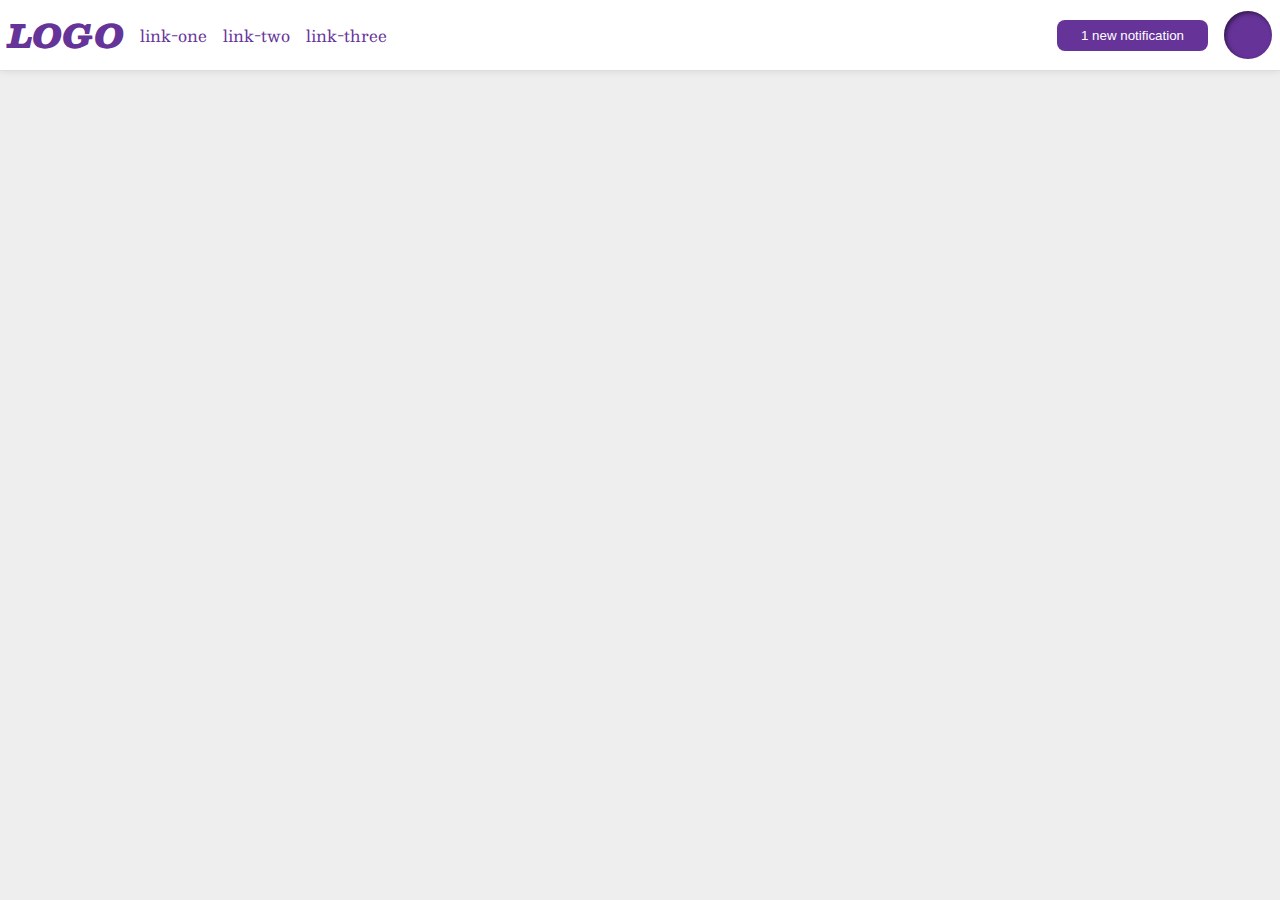
<file: flex/03-flex-header-2/index.html>
<!DOCTYPE html>
<html lang="en">
  <head>
    <meta charset="UTF-8">
    <meta http-equiv="X-UA-Compatible" content="IE=edge">
    <meta name="viewport" content="width=device-width, initial-scale=1.0">
    <title>Flex Header 2</title>
    <link rel="stylesheet" href="style.css">
  </head>
  <body>
    <div class="header">
      <div class="left">
        <div class="logo">
          LOGO
        </div>
        <ul class="links">
          <li><a href="google.com">link-one</a></li>
          <li><a href="google.com">link-two</a></li>
          <li><a href="google.com">link-three</a></li>
        </ul>
      </div>

      <div class="right">
        <button class="notifications">
          1 new notification
        </button>
        <div class="profile-image"></div>
      </div>
    </div>
  </body>
</html>
</file>
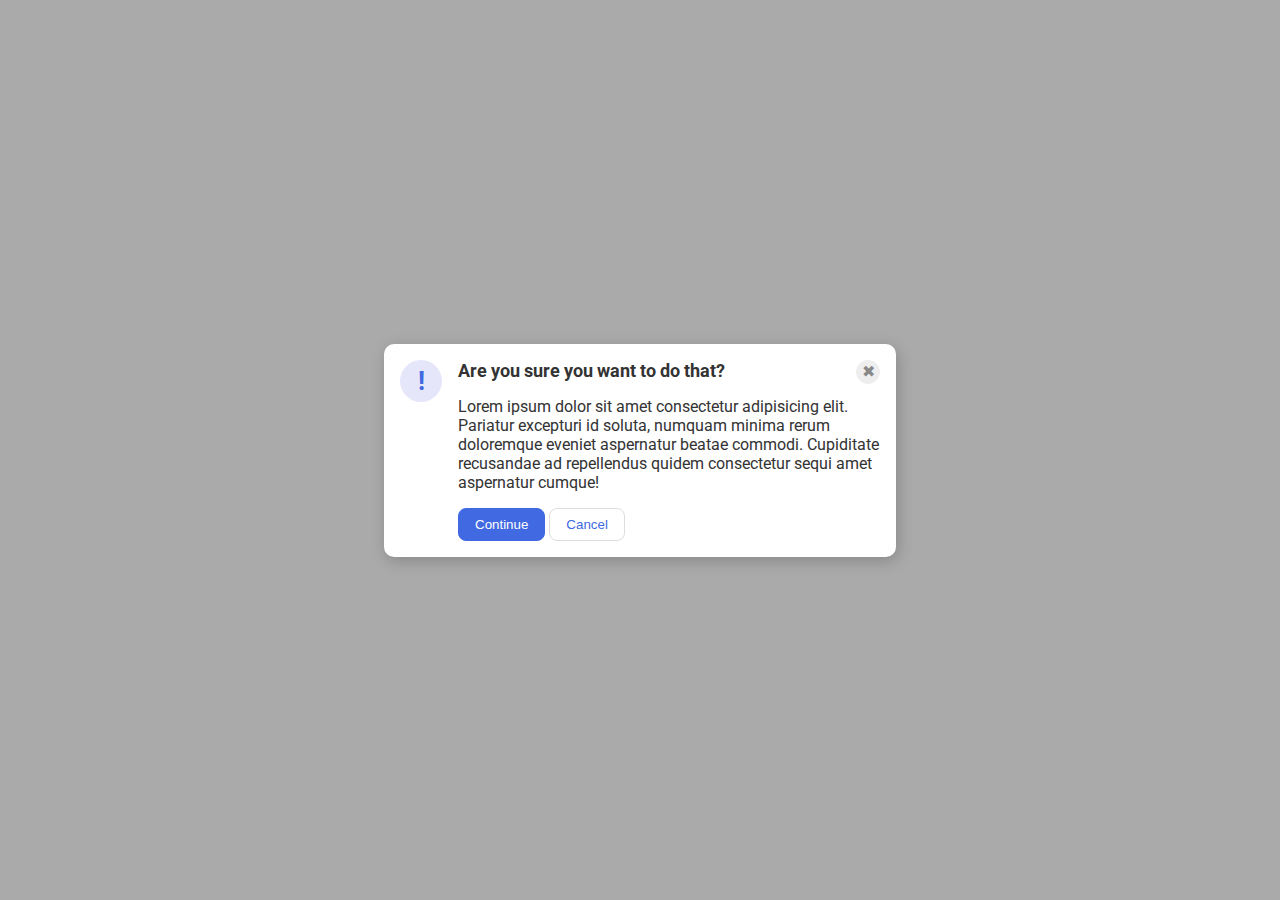
<file: flex/05-flex-modal/index.html>
<!DOCTYPE html>
<html lang="en">
  <head>
    <meta charset="UTF-8">
    <meta http-equiv="X-UA-Compatible" content="IE=edge">
    <meta name="viewport" content="width=device-width, initial-scale=1.0">
    <link rel="stylesheet" href="style.css">
    <title>Modal</title>
  </head>
  <body>
    <div class="modal">
      <div class="icon">!</div>

      <div class="main">
        <div class="header-button">
          <div class="header">Are you sure you want to do that?</div>
          <button class="close-button">✖</button>
        </div>
        <div class="text">Lorem ipsum dolor sit amet consectetur adipisicing elit. Pariatur excepturi id soluta, numquam minima rerum doloremque eveniet aspernatur beatae commodi. Cupiditate recusandae ad repellendus quidem consectetur sequi amet aspernatur cumque!</div>
        <button class="continue">Continue</button>
        <button class="cancel">Cancel</button>
      </div>
    </div>
  </body>
</html>
</file>
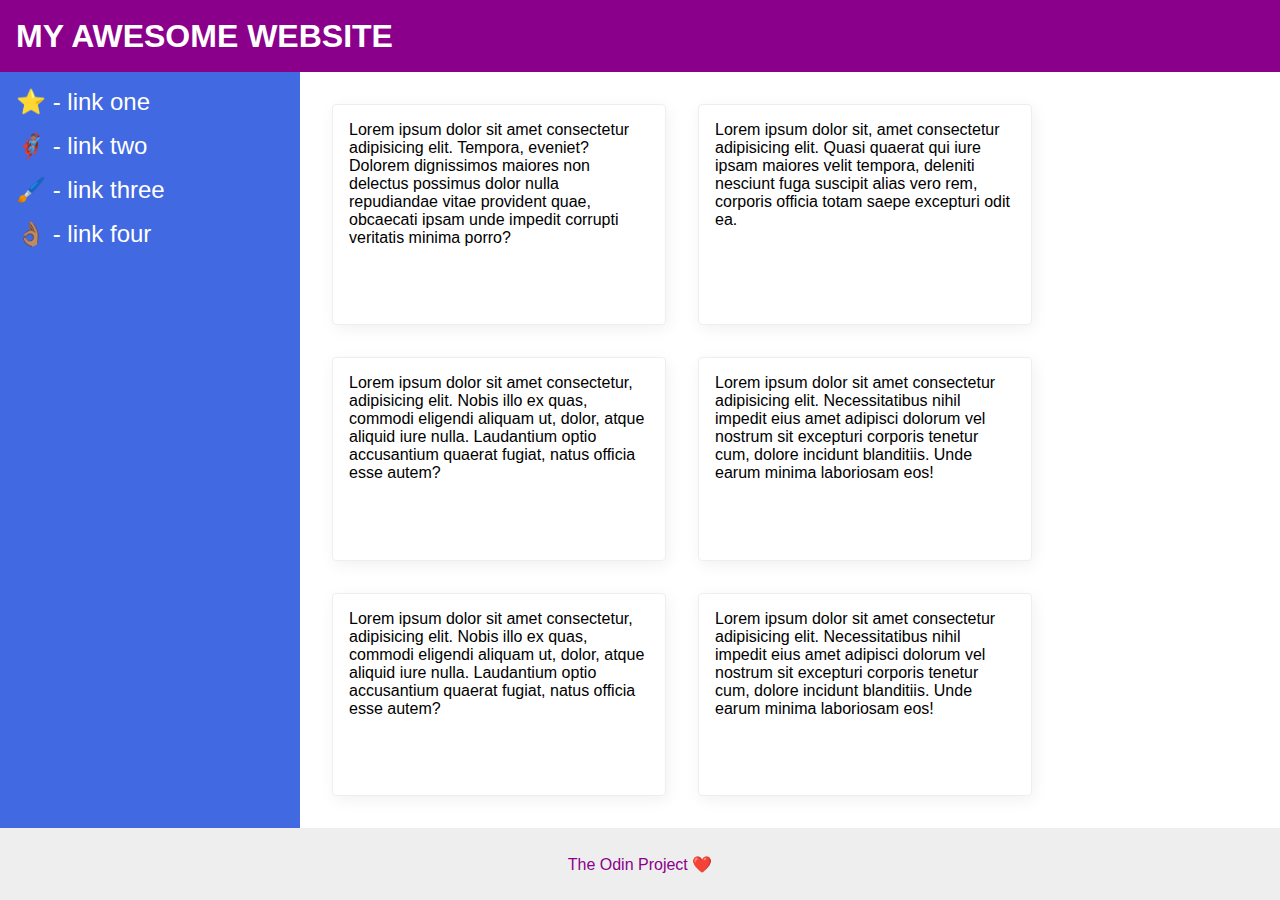
<file: flex/07-flex-layout-2/index.html>
<!DOCTYPE html>
<html lang="en">
  <head>
    <meta charset="UTF-8">
    <meta http-equiv="X-UA-Compatible" content="IE=edge">
    <meta name="viewport" content="width=device-width, initial-scale=1.0">
    <title>The Holy Grail</title>
    <link rel="stylesheet" href="style.css">
  </head>
  <body>
    <div class="header">
      MY AWESOME WEBSITE
    </div>
    
    <div class="main">
      <div class="sidebar">
        <ul>
          <li><a href="#">⭐ - link one</a></li>
          <li><a href="#">🦸🏽‍♂️ - link two</a></li>
          <li><a href="#">🖌️ - link three</a></li>
          <li><a href="#">👌🏽 - link four</a></li>
        </ul>
      </div>
  
      <div class="content">
        <div class="card">Lorem ipsum dolor sit amet consectetur adipisicing elit. Tempora, eveniet? Dolorem dignissimos maiores non delectus possimus dolor nulla repudiandae vitae provident quae, obcaecati ipsam unde impedit corrupti veritatis minima porro?</div>
        <div class="card">Lorem ipsum dolor sit, amet consectetur adipisicing elit. Quasi quaerat qui iure ipsam maiores velit tempora, deleniti nesciunt fuga suscipit alias vero rem, corporis officia totam saepe excepturi odit ea.</div>
        <div class="card">Lorem ipsum dolor sit amet consectetur, adipisicing elit. Nobis illo ex quas, commodi eligendi aliquam ut, dolor, atque aliquid iure nulla. Laudantium optio accusantium quaerat fugiat, natus officia esse autem?</div>
        <div class="card">Lorem ipsum dolor sit amet consectetur adipisicing elit. Necessitatibus nihil impedit eius amet adipisci dolorum vel nostrum sit excepturi corporis tenetur cum, dolore incidunt blanditiis. Unde earum minima laboriosam eos!</div>
        <div class="card">Lorem ipsum dolor sit amet consectetur, adipisicing elit. Nobis illo ex quas, commodi eligendi aliquam ut, dolor, atque aliquid iure nulla. Laudantium optio accusantium quaerat fugiat, natus officia esse autem?</div>
        <div class="card">Lorem ipsum dolor sit amet consectetur adipisicing elit. Necessitatibus nihil impedit eius amet adipisci dolorum vel nostrum sit excepturi corporis tenetur cum, dolore incidunt blanditiis. Unde earum minima laboriosam eos!</div>
      </div>
    </div>
    
    <div class="footer">
      The Odin Project ❤️
    </div>
  </body>
</html>
</file>
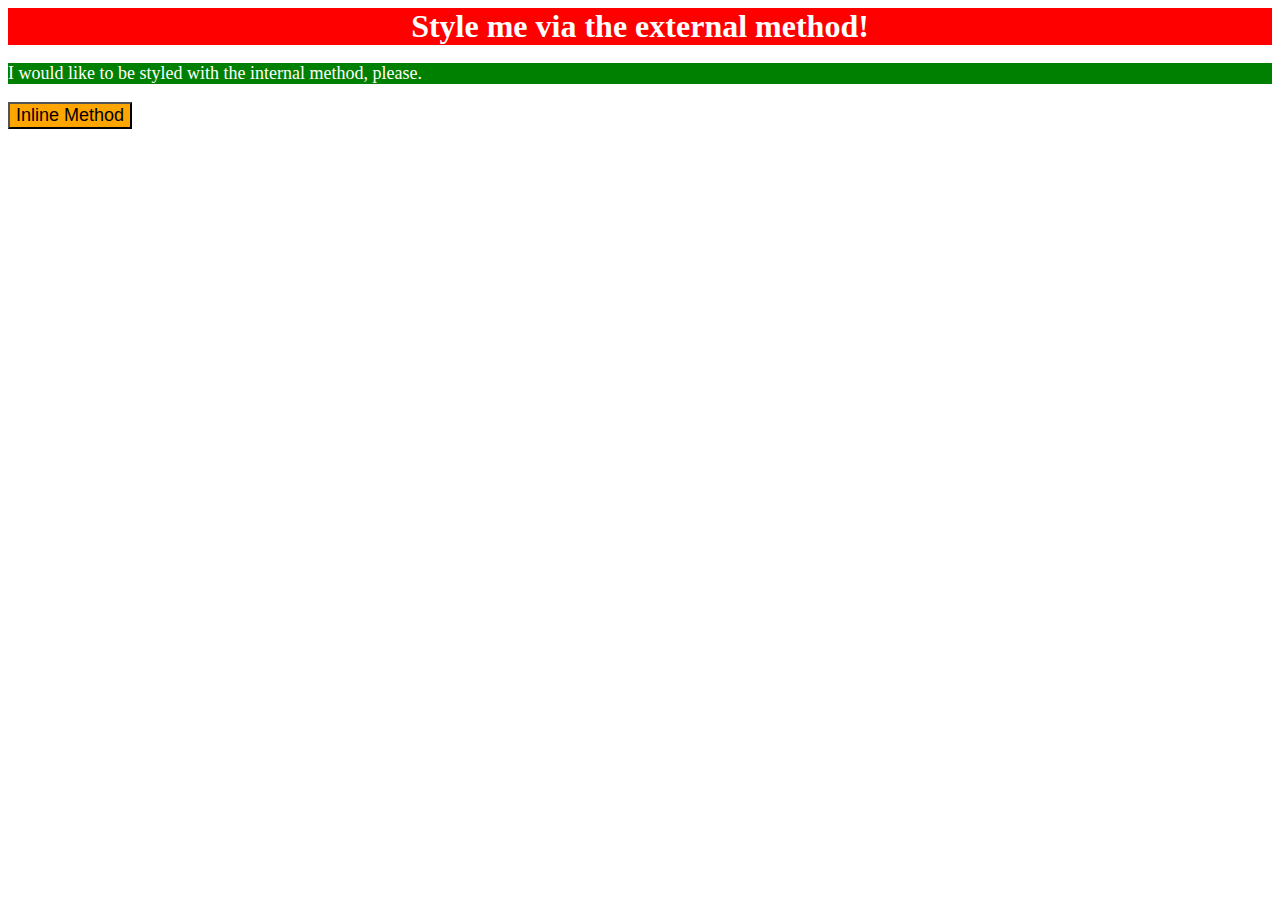
<file: foundations/01-css-methods/index.html>
<!DOCTYPE html>
<html lang="en">
  <head>
    <meta charset="UTF-8">
    <meta http-equiv="X-UA-Compatible" content="IE=edge">
    <meta name="viewport" content="width=device-width, initial-scale=1.0">
    <title>Methods for Adding CSS</title>
    <link rel="stylesheet" href="./style.css">
    <style>
      p {
        background-color: green;
        color: white;
        font-size: 18px;
      }
    </style>
  </head>
  <body>
    <div>Style me via the external method!</div>
    <p>I would like to be styled with the internal method, please.</p>
    <button style="background-color: orange; font-size: 18px;">Inline Method</button>
  </body>
</html>
</file>
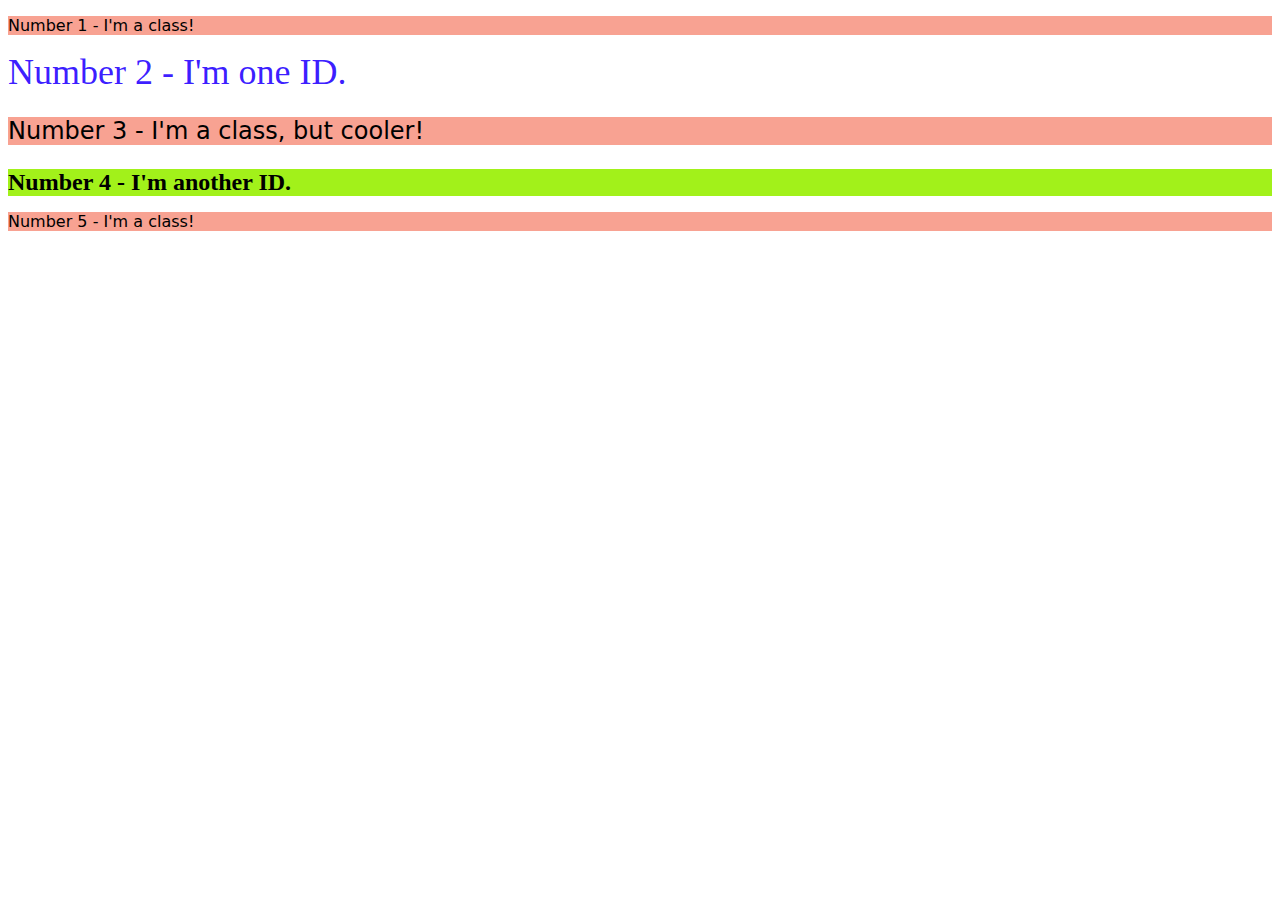
<file: foundations/02-class-id-selectors/index.html>
<!DOCTYPE html>
<html lang="en">
  <head>
    <meta charset="UTF-8">
    <meta http-equiv="X-UA-Compatible" content="IE=edge">
    <meta name="viewport" content="width=device-width, initial-scale=1.0">
    <title>Class and ID Selectors</title>
    <link rel="stylesheet" href="style.css">
  </head>
  <body>
    <p class="odd">Number 1 - I'm a class!</p>
    <div id="second">Number 2 - I'm one ID.</div>
    <p class="odd adjust-font-size">Number 3 - I'm a class, but cooler!</p>
    <div id="fourth" class="adjust-font-size">Number 4 - I'm another ID.</div>
    <p class="odd">Number 5 - I'm a class!</p>
  </body>
</html>
</file>
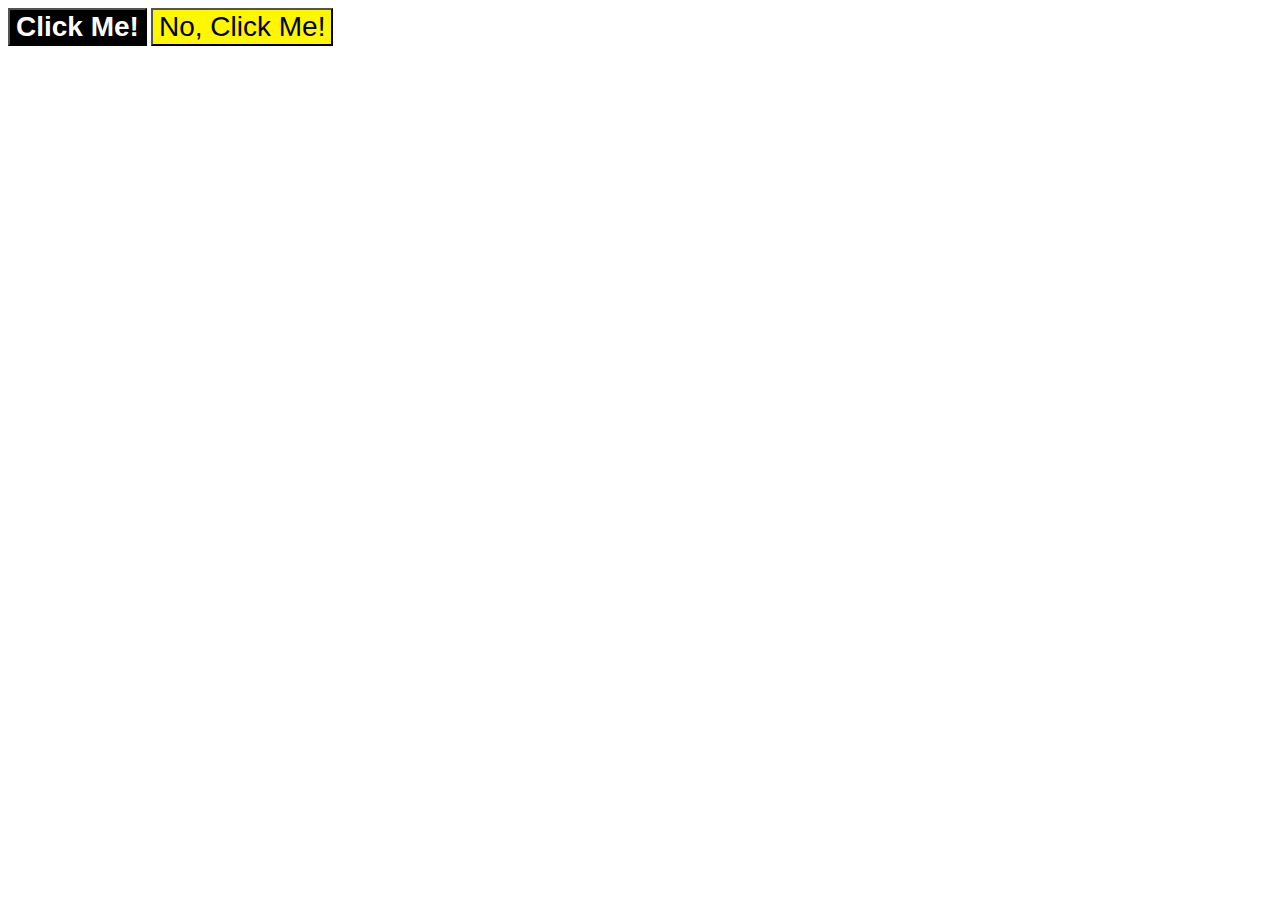
<file: foundations/03-grouping-selectors/index.html>
<!DOCTYPE html>
<html lang="en">
  <head>
    <meta charset="UTF-8">
    <meta http-equiv="X-UA-Compatible" content="IE=edge">
    <meta name="viewport" content="width=device-width, initial-scale=1.0">
    <title>Grouping Selectors</title>
    <link rel="stylesheet" href="style.css">
  </head>
  <body>
    <button class="inverse">Click Me!</button>
    <button class="fancy">No, Click Me!</button>
  </body>
</html>
</file>
<file: flex/03-flex-header-2/style.css>
/* this is some magical font-importing.  
you'll learn about it later. */
@import url('https://fonts.googleapis.com/css2?family=Besley:ital,wght@0,400;1,900&display=swap');

body {
  margin: 0;
  background: #eee;
  font-family: Besley, serif;
}

.header {
  background: white;
  border-bottom: 1px solid #ddd;
  box-shadow: 0 0 8px rgba(0,0,0,.1);
  display: flex;
  justify-content: space-between;
  padding: 8px;
}

.profile-image {
  background: rebeccapurple;
  box-shadow: inset 2px 2px 4px rgba(0,0,0,.5);
  border-radius: 50%;
  width: 48px;
  height: 48px;
}

.logo {
  color: rebeccapurple;
  font-size: 32px;
  font-weight: 900;
  font-style: italic;
}

button {
  border: none;
  border-radius: 8px;
  background: rebeccapurple;
  color: white;
  padding: 8px 24px;
}

a {
  /* this removes the line under our links */
  text-decoration: none;
  color: rebeccapurple;
}

ul {
  display: flex;
  gap: 16px;
  list-style-type: none;
  margin: 0;
  padding: 0;
}

.left, .right {
  align-items: center;
  display: flex;
  gap: 16px;
}
</file>
<file: flex/05-flex-modal/style.css>
@import url('https://fonts.googleapis.com/css2?family=Roboto:wght@400;700&display=swap');

html, body {
  height: 100%;
}

body {
  font-family: Roboto, sans-serif;
  margin: 0;
  background: #aaa;
  color: #333;
  /* I'll give you this one for free lol */
  display: flex;
  align-items: center;
  justify-content: center;
}

.modal {
  background: white;
  width: 480px;
  border-radius: 10px;
  box-shadow: 2px 4px 16px rgba(0,0,0,.2);
  display: flex;
  gap: 16px;
  padding: 16px;
}

.icon {
  color: royalblue;
  font-size: 26px;
  font-weight: 700;
  background: lavender;
  width: 42px;
  height: 42px;
  border-radius: 50%;
  display: flex;
  align-items: center;
  justify-content: center;
  flex-shrink: 0;
}

.close-button {
  background: #eee;
  border-radius: 50%;
  color: #888;
  font-weight: 400;
  font-size: 16px;
  height: 24px;
  width: 24px;
  display: flex;
  align-items: center;
  justify-content: center;
  border: 1px solid #eee;
  padding: 0;
}

button {
  cursor: pointer;
  padding: 8px 16px;
  border-radius: 8px;
}

button.continue {
  background: royalblue;
  border: 1px solid royalblue;
  color: white;
}

button.cancel {
  background: white;
  border: 1px solid #ddd;
  color: royalblue;
}

.header-button {
  display: flex;
  justify-content: space-between;
}

.header {
  font-size: 18px;
  font-weight: 700;
  margin-bottom: 16px;
}

.text {
  margin-bottom: 16px;
}
</file>
<file: flex/07-flex-layout-2/style.css>
body {
  font-family: -apple-system, BlinkMacSystemFont, 'Segoe UI', Roboto, Oxygen, Ubuntu, Cantarell, 'Open Sans', 'Helvetica Neue', sans-serif;
  margin: 0;
  min-height: 100vh;
  display: flex;
  flex-direction: column;
}

.header {
  height: 72px;
  background: darkmagenta;
  color: white;
  font-size: 32px;
  font-weight: 900;
  display: flex;
  flex-direction: column;
  justify-content: center;
  padding-left: 16px;
}

.footer {
  height: 72px;
  background: #eee;
  color: darkmagenta;
  display: flex;
  justify-content: center;
  align-items: center;
}

.sidebar {
  width: 300px;
  background: royalblue;
  box-sizing: border-box;
  flex-shrink: 0;
  padding: 16px;
}

ul {
  list-style-type: none;
  margin: 0;
  padding: 0;
  display: flex;
  flex-direction: column;
  gap: 16px;
}

a {
  text-decoration: none;
  color: white;
  font-size: 24px;
}

.card {
  border: 1px solid #eee;
  box-shadow: 2px 4px 16px rgba(0,0,0,.06);
  border-radius: 4px;
}

.main {
  display: flex;
  flex: 1;
}

.content {
  display: flex;
  flex-wrap: wrap;
  padding: 32px;
  gap: 32px;
}

.card {
  flex-basis: 300px;
  padding: 16px;
}
</file>
<file: foundations/01-css-methods/style.css>
div {
  background-color: red;
  color: white;
  font-size: 32px;
  text-align: center;
  font-weight: 700;
}
</file>
<file: foundations/02-class-id-selectors/style.css>
.odd {
  background-color: rgba(241, 58, 26, 0.473);
  font-family: "Verdana", "DejaVu Sans", sans-serif;
}

#second {
  color: rgba(34, 0, 255, 0.881);
  font-size: 36px;
}

.adjust-font-size {
  font-size: 24px;
}

#fourth {
  background-color: rgb(162, 241, 26);
  font-weight: 700;
}
</file>
<file: foundations/03-grouping-selectors/style.css>
.inverse,
.fancy {
  font-size: 28px;
  font-family: "Helvetica", "Times New Roman", sans-serif;
}

.inverse {
  background-color: #000000;
  color: #ffffff;
  font-weight: 700;
}

.fancy {
  background-color: #fff700;
}
</file>
